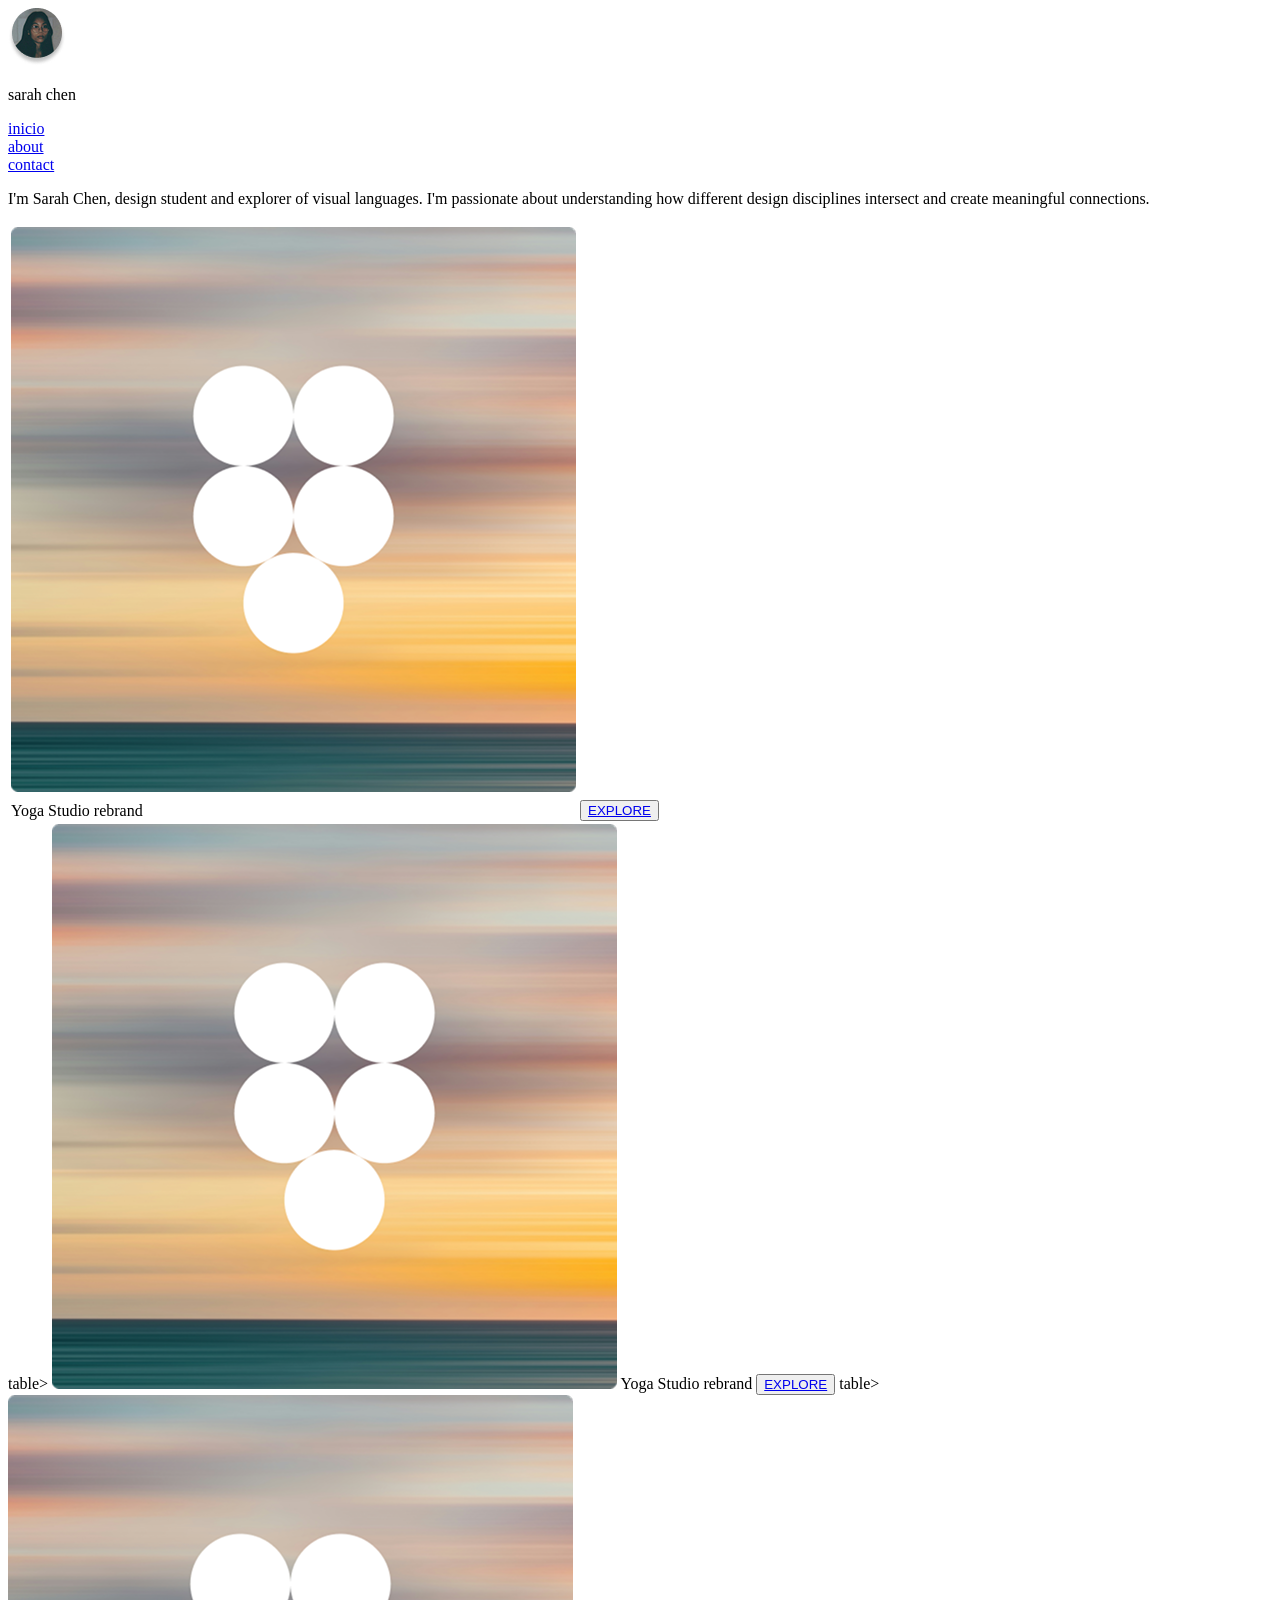
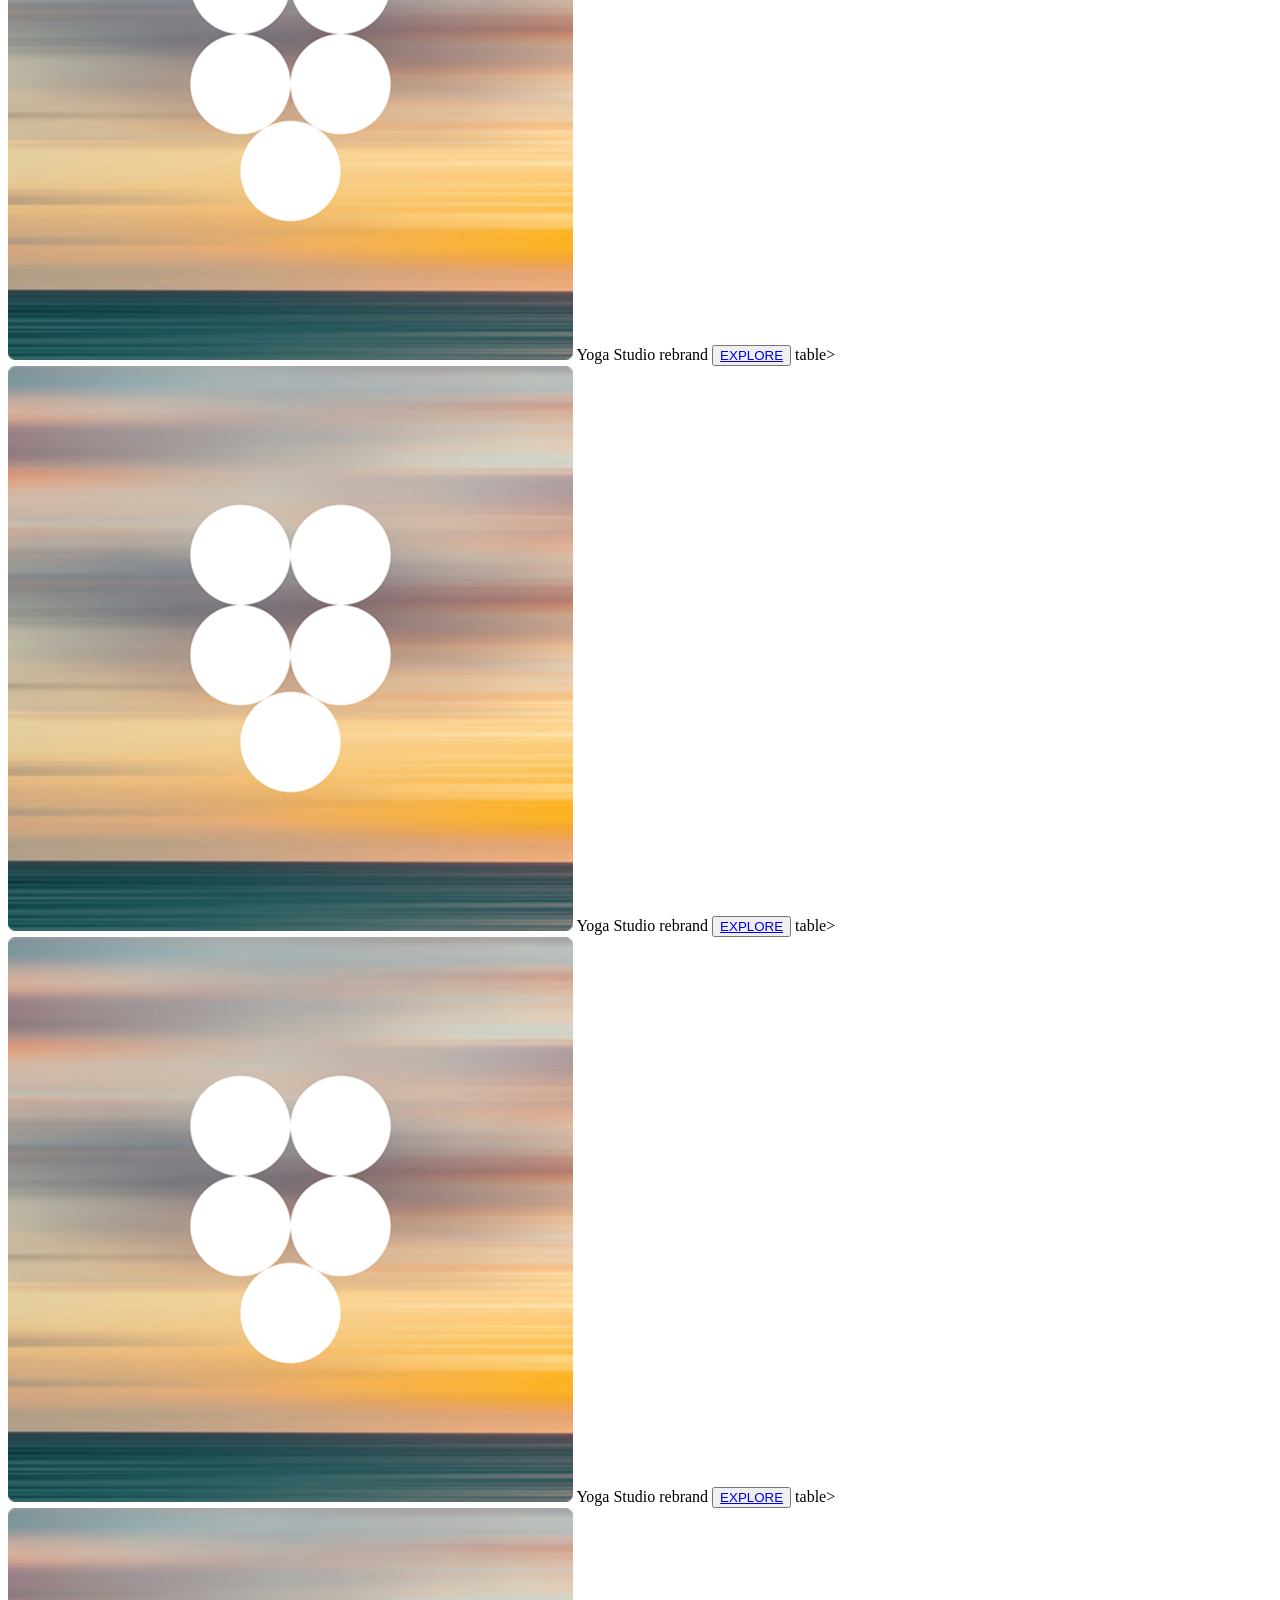
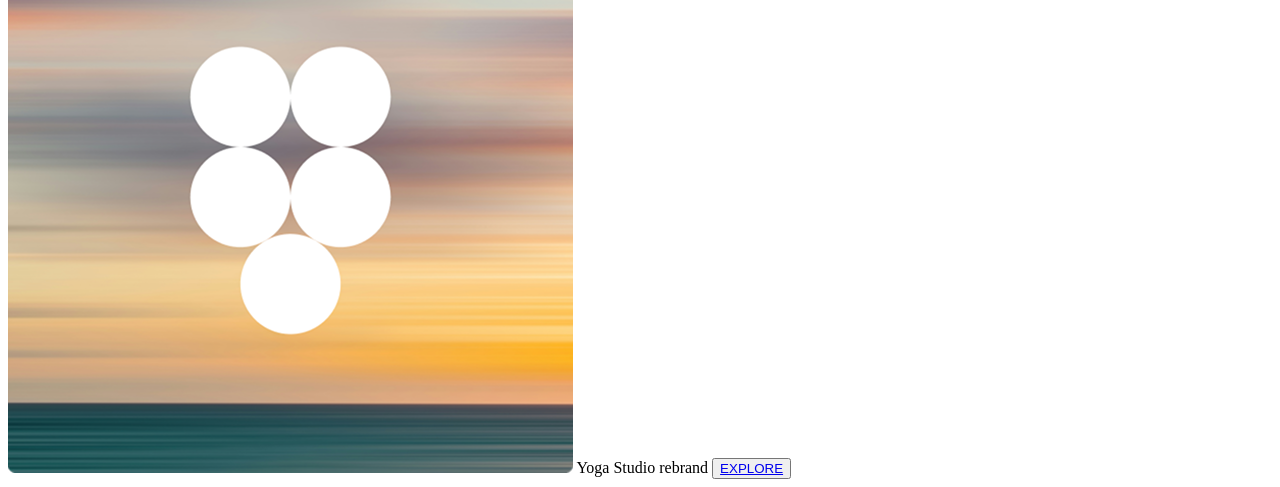
<file: index.html>
<!DOCTYPE html>
<html lang="ES">    

<head>
    <title>Sarah Chen - Portfolio</title>    
    <style> 

    </style>          

</head>

<nav>
    <div>
        <a href="index.html"><img src="./assets/fotoicono.png" alt="Retrato de Sarah Chen mirando a la cámara con expresión serena, en un entorno oscuro y neutro"></a>
        <p> sarah chen</p>
    </div>
    <div><a href="index.html"> inicio </a></div> <div> <a href="about.html"> about </a></div> <div><a href="contact.html"> contact</a></div>
</nav>
<header>
   <div> <p>I'm Sarah Chen, design student and explorer of visual languages.
         I'm passionate about understanding how different design disciplines intersect and create meaningful connections.
</p>
   </div>
</header>
<main>  
    <table>
        <tr> 
            <th><img src="./assets/rebrandyoga.png" alt="Foto Yoga rebrand"></th>
        </tr>
        <tr>
            <td> Yoga Studio rebrand</td>
            <td><button> <a href="explore.html"> EXPLORE </a></button></td>
        </tr>

    </table>

    table>
        <tr> 
            <th><img src="./assets/rebrandyoga.png" alt="Foto Yoga rebrand"></th>
        </tr>
        <tr>
            <td> Yoga Studio rebrand</td>
            <td><button> <a href="explore.html"> EXPLORE </a></button></td>
        </tr>

    </table>

    table>
        <tr> 
            <th><img src="./assets/rebrandyoga.png" alt="Foto Yoga rebrand"></th>
        </tr>
        <tr>
            <td> Yoga Studio rebrand</td>
            <td><button> <a href="explore.html"> EXPLORE </a></button></td>
        </tr>

    </table>

    table>
        <tr> 
            <th><img src="./assets/rebrandyoga.png" alt="Foto Yoga rebrand"></th>
        </tr>
        <tr>
            <td> Yoga Studio rebrand</td>
            <td><button> <a href="explore.html"> EXPLORE </a></button></td>
        </tr>

    </table>

    table>
        <tr> 
            <th><img src="./assets/rebrandyoga.png" alt="Foto Yoga rebrand"></th>
        </tr>
        <tr>
            <td> Yoga Studio rebrand</td>
            <td><button> <a href="explore.html"> EXPLORE </a></button></td>
        </tr>

    </table>

    table>
        <tr> 
            <th><img src="./assets/rebrandyoga.png" alt="Foto Yoga rebrand"></th>
        </tr>
        <tr>
            <td> Yoga Studio rebrand</td>
            <td><button> <a href="explore.html"> EXPLORE </a></button></td>
        </tr>

    </table>

</main>
<body> 
<article



</body>


</html>
</file>
